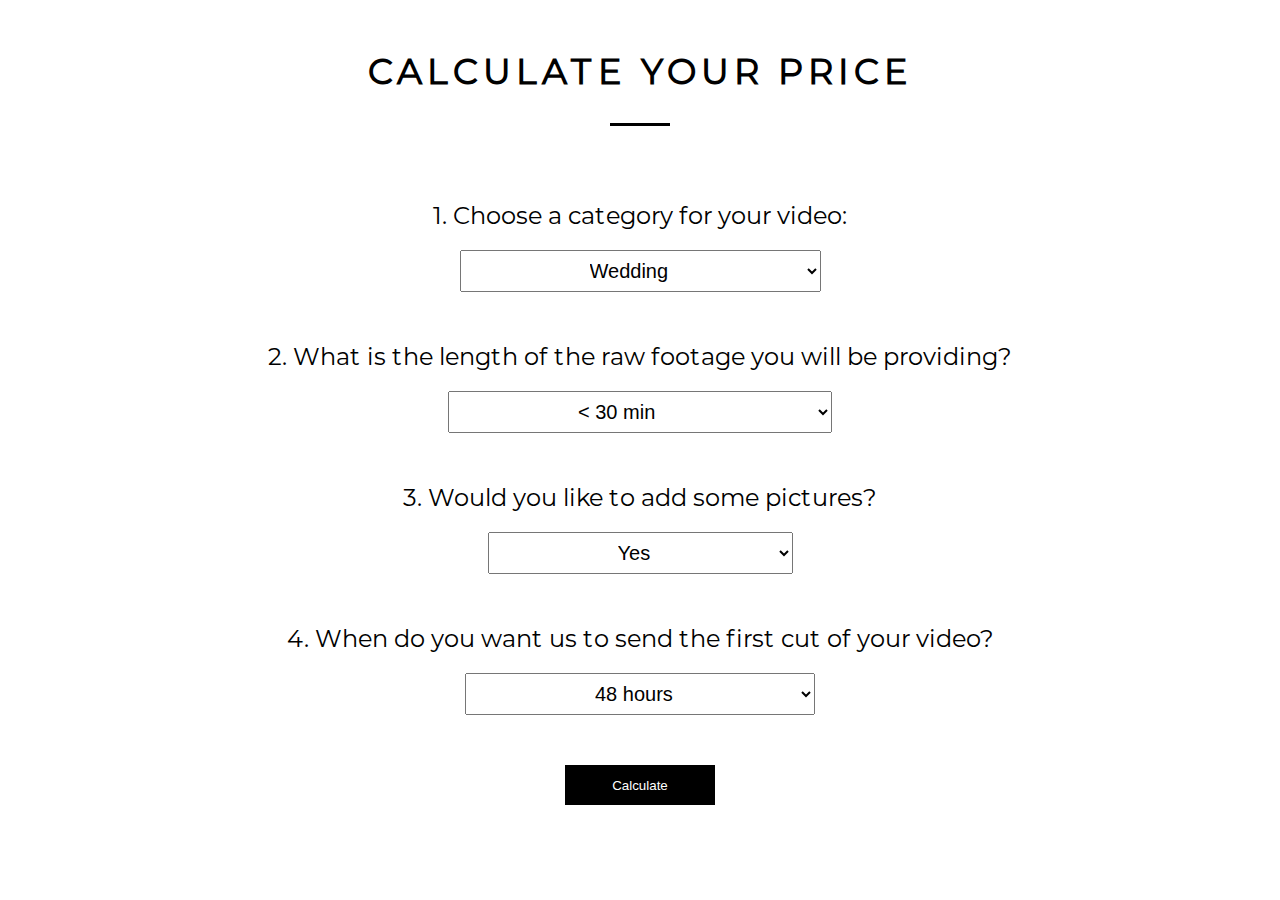
<file: Web Dev/price-calculator.html>
<!doctype html>

<html>
<head>
	<meta charset="utf-8" />
	<link rel="stylesheet" type="text/css" href="price-calculator-style.css">
	<meta name="viewport" content="width=device-width, initial-scale=1">
	<link rel="stylesheet" href="https://use.fontawesome.com/releases/v5.7.2/css/all.css" integrity="sha384-fnmOCqbTlWIlj8LyTjo7mOUStjsKC4pOpQbqyi7RrhN7udi9RwhKkMHpvLbHG9Sr" crossorigin="anonymous">
	<title>Price calculator</title>
</head>

<body>
	<div class="form-wrapper">
		<h1 class="price-title">CALCULATE YOUR PRICE</h1>
		<form class="price-calculator-form">
			<label class="first-question">1. Choose a category for your video:</label>
				<select class="answer-wrapper" id="category-answer">
					<option value="wedding">Wedding</option>
					<option value="corporate">Corporate</option>
					<option value="travel">Travel</option>
				</select>
			<label class="question">2. What is the length of the raw footage you will be providing?</label>
				<select class="answer-wrapper" id="length-answer">
					<option value="value1"> &lt 30 min </option>
					<option value="value2">31-60 min</option>
					<option value="value3">61-90 min</option>
					<option value="value4">91-120 min</option>
					<option value="value5">121-180 min</option>
					<option value="value6"> &gt 180 min</option>
				</select>
			<label class="question">3. Would you like to add some pictures?</label>
			<!-- <div class="answer-wrapper">
				Yes<input type="radio" name="pictures" value="yes" checked class="pictures-answer" id="pictures-yes">
				No<input type="radio" name="pictures" value="no" class="pictures-answer" id="pictures-no">
			</div> -->
				<select class="answer-wrapper" id="pictures-answer">
					<option value="yes">Yes</option>
					<option value="no">No</option>
				</select>

			<label class="question">4. When do you want us to send the first cut of your video?</label>	
			<!-- <div class="answer-wrapper">
				48 hours<input type="radio" name="time" value="hours" checked class="time-answer">
				7 days<input type="radio" name="time" value="days" class="time-answer">
			</div> -->
				<select class="answer-wrapper" id="time-answer">
					<option value="hours"> 48 hours </option>
					<option value="days"> 7 days</option>
				</select>

			<button class="calculate-button">Calculate</button>

		</form>

		<p class="status"></p>
	</div>

	<script type="text/javascript" src="price-calculator-script.js"></script>


</body>
</html>
</file>
<file: Web Dev/price-calculator-style.css>
* {
	box-sizing: border-box;
}

body {
	margin: 0;
	padding: 0;
	font-family: "Montserrat-Regular";
/* 	overflow-x: hidden;
overflow-y: hidden;  */
	font-size: 1.5rem;
}

@font-face {
  font-family: 'Montserrat-LightItalic';
  src: url('Fonts/Montserrat-LightItalic.ttf') format('truetype'),
       url('Fonts/Montserrat-LightItalic.woff') format('woff');
  font-weight: normal;
  font-style: normal;
}


@font-face {
  font-family: 'Montserrat-Regular';
  src: url('Fonts/Montserrat-Regular.ttf') format('truetype'),
       url('Fonts/Montserrat-Regular.woff') format('woff');
  font-weight: normal;
  font-style: normal;
}

@font-face {
  font-family: 'Montserrat-Light';
  src: url('Fonts/Montserrat-Light.ttf') format('truetype'),
       url('Fonts/Montserrat-Light.woff') format('woff');
  font-weight: normal;
  font-style: normal;
}

.form-wrapper {
  width: 100%;
  /*height: 100vh;*/
}

.price-calculator-form {
  display: flex;
  flex-direction: column;
  text-align: center;
  align-items: center;
  justify-content: center;
  margin: 25px;
}

.answer-wrapper {
  display: block;
  margin-top: 20px;
  padding: 8px 125px;
  font-size: 20px;
}

.question {
  padding-top: 50px;
}

.price-title {
  margin: 0;
  padding: 50px;
  font-size: 35px;
  text-align: center;
  letter-spacing: 5px;
}

.price-title::after {
  content: "";
  display: block;
  width: 60px;
  height: 3px;
  background: black;
  margin: 30px auto auto auto;
}

.pictures-answer, .time-answer {
  margin-left: 25px;
  margin-right: 25px;
}

.calculate-button {
  margin: 50px;
  cursor: pointer;
  color: white;
  border: 2px;
  outline: none;
  background: black;
  width: 150px;
  height: 40px;
}

.calculate-button:hover {
  color: black;
  background: white;
  border: 2px solid;
  border-color: black;
  transition: all 0.15s ease-in-out;
}

.status {
  color: black;
  text-align: center;

}
</file>
